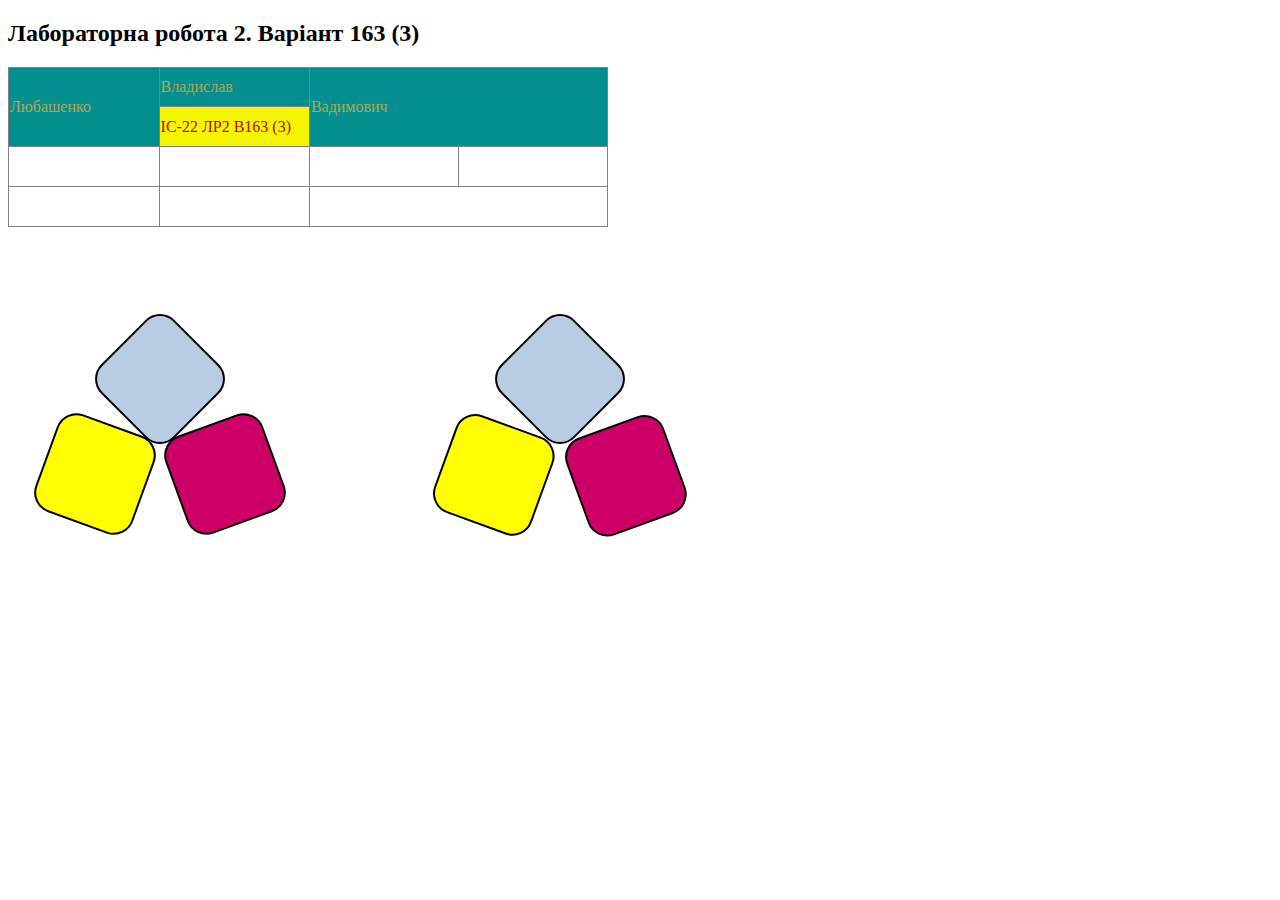
<file: lab2/lab2.html>
<!DOCTYPE html>
<html lang="en">
    <head>
        <meta charset="UTF-8" />
        <meta name="viewport" content="width=device-width, initial-scale=1.0" />
        <title>Liubashenko V.V. IS-22</title>
        <link rel="stylesheet" href="style.css" />
        <style>
            .row-1 {
                background-color: #038f8f;
                color: #b8a64d;
            }
            .row-2 {
                background-color: #f5f503;
                color: #b70a00;
            }
            .row-1:hover {
                background-color: #b84800;
            }
            .row-2:hover {
                background-color: #5900b8;
            }
        </style>
    </head>
    <body>
        <h2>Лабораторна робота 2. Варіант 163 (3)</h2>
        <table border="1" width="600" height="160" style="border-collapse: collapse">
            <tr class="row-1">
                <td rowspan="2">Любашенко</td>
                <td>Владислав</td>
                <td colspan="2" rowspan="2">Вадимович</td>
            </tr>
            <tr class="row-2">
                <td>ІС-22 ЛР2 В163 (3)</td>
            </tr>
            <tr height="40">
                <td width="150"></td>
                <td width="150"></td>
                <td width="150"></td>
                <td width="150"></td>
            </tr>
            <tr height="40">
                <td></td>
                <td></td>
                <td colspan="2"></td>
            </tr>
        </table>
        <div class="wrapper">
            <div class="block-1">
                <div class="item block-1_item-1"></div>
                <div class="item block-1_item-2"></div>
                <div class="item block-1_item-3"></div>
            </div>
            <div class="block-2">
                <div class="item block-2_item-1"></div>
                <div class="item block-2_item-2"></div>
                <div class="item block-2_item-3"></div>
            </div>
        </div>
    </body>
</html>
</file>
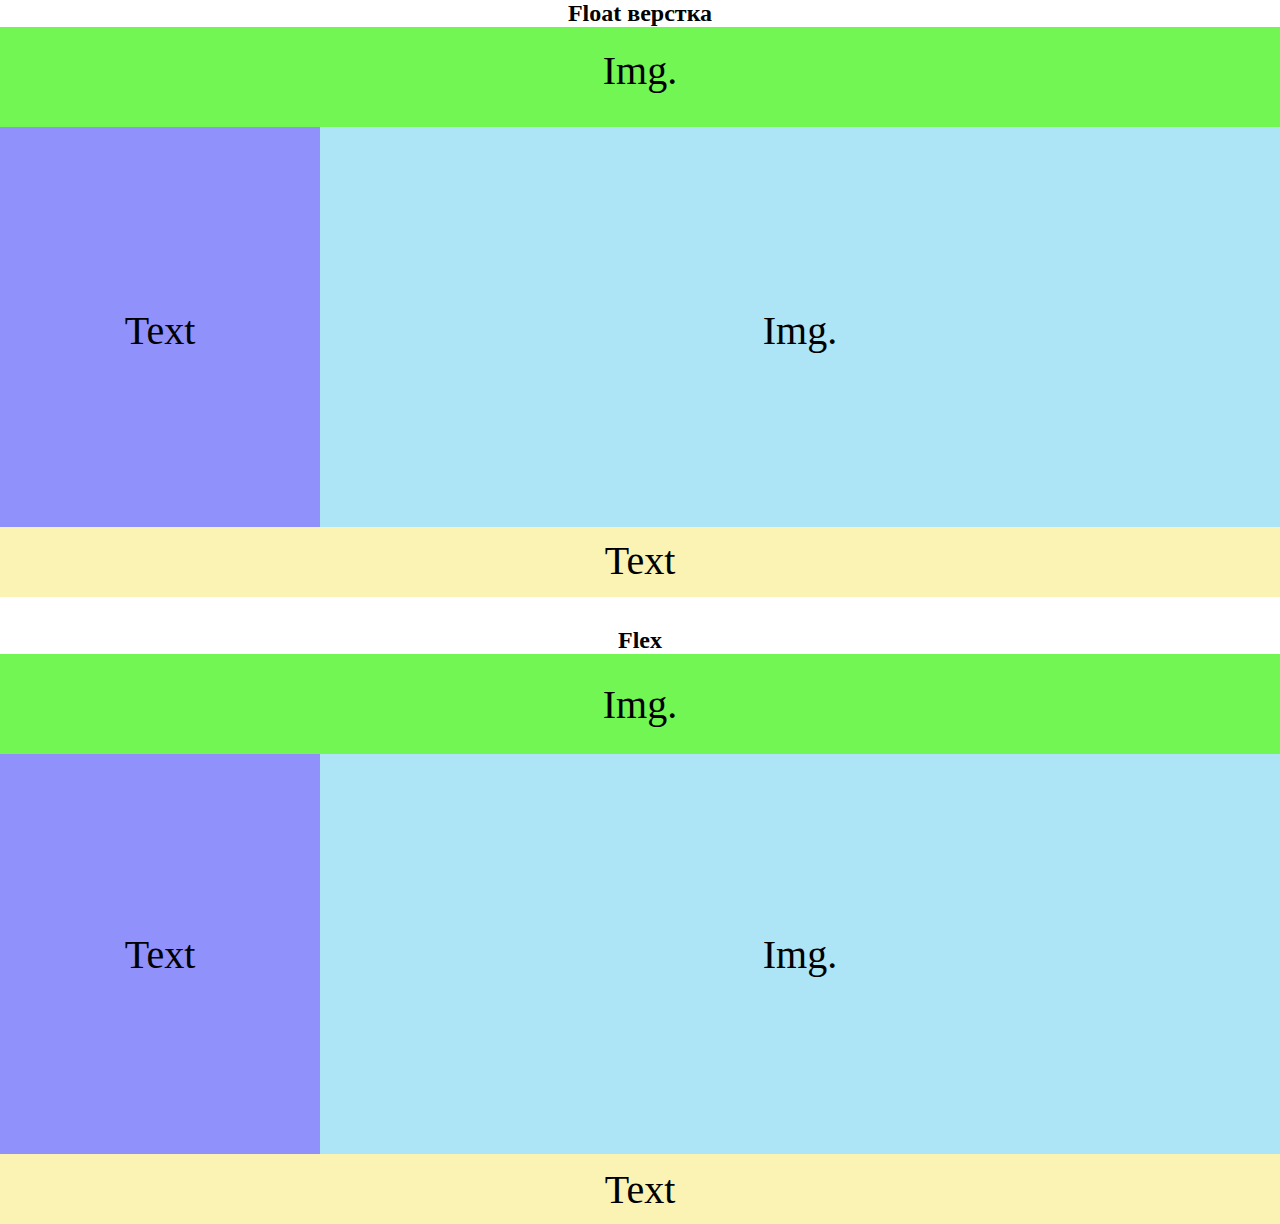
<file: lab3/lab3.html>
<!DOCTYPE html>
<html lang="en">
<head>
    <meta charset="UTF-8">
    <meta name="viewport" content="width=device-width, initial-scale=1.0">
    <title>Liubashenko IS-22</title>
    <link rel="stylesheet" href="style.css">
</head>
<body>
    <section>
        <h2>Float верстка</h2>
        <div class="header-1">
            <p>Img.</p>
        </div>
        <div class="main-1">
            <div class="main-1__left">
                <p>Text</p>
            </div>
            <div class="main-1__right">
                <p>Img.</p>
            </div>
        </div>
        <div class="footer-1">
            <p>Text</p>
        </div>
    </section>
    <section class="section-2">
        <h2>Flex</h2>
        <div class="header-2">
            <p>Img.</p>
        </div>
        <div class="main-2">
            <div class="main-2__left">
                <p>Text</p>
            </div>
            <div class="main-2__right">
                <p>Img.</p>
            </div>
        </div>
        <div class="footer-2">
            <p>Text</p>
        </div>
    </section>
</body>
</html>
</file>
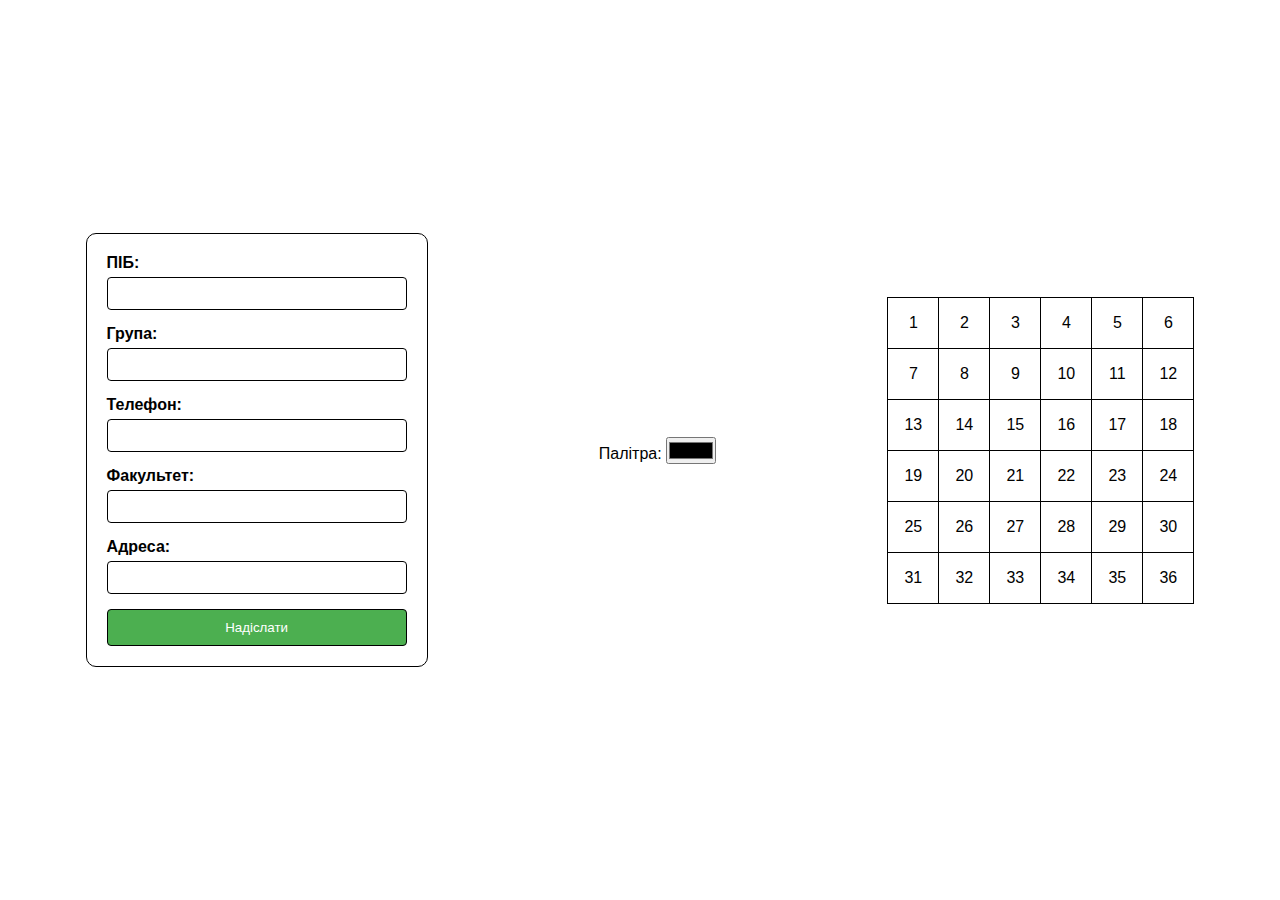
<file: lab5/lab5.html>
<!DOCTYPE html>
<html lang="en">
    <head>
        <meta charset="UTF-8" />
        <meta name="viewport" content="width=device-width, initial-scale=1.0" />
        <title>Любашенко В.В ІС-22 Лабораторна 5 В-163(13)</title>
        <link rel="stylesheet" href="style.css" />
    </head>
    <body>
        <form id="form">
            <div id="modal">
                <p id="info"></p>
                <p id="close">(Натисніть на це вікно, щоб закрити його)</p>
            </div>
            <label for="name">ПІБ:</label>
            <input type="text" name="name" />

            <label for="group">Група:</label>
            <input type="text" name="group" />

            <label for="phone">Телефон:</label>
            <input type="text" name="phone" />

            <label for="faculty">Факультет:</label>
            <input type="text" name="faculty" />

            <label for="address">Адреса:</label>
            <input type="text" name="address" />

            <button type="submit">Надіслати</button>
        </form>
        <table id="table">
            <div>
                <label for="colorInput">Палітра:</label>
                <input id="colorInput" name="colorInput" type="color">
            </div>
        </table>
        <script src="script.js"></script>
    </body>
</html>
</file>
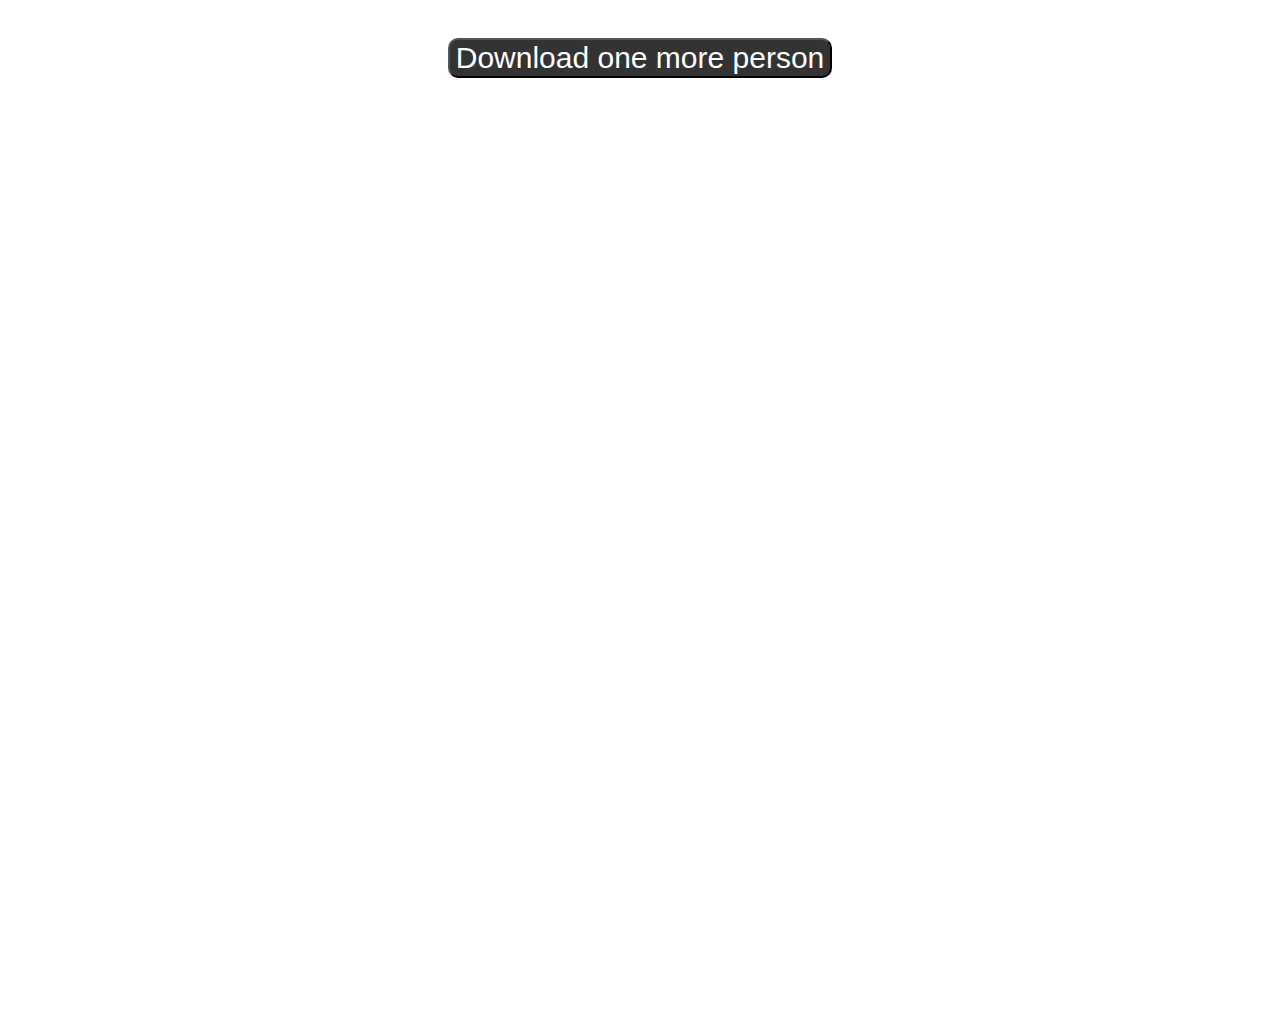
<file: lab6/lab6.html>
<!DOCTYPE html>
<html lang="en">
    <head>
        <meta charset="UTF-8" />
        <meta name="viewport" content="width=device-width, initial-scale=1.0" />
        <title>Любашенко В.В ІС-22 Лабораторна 6 В-163(3)</title>
        <link rel="stylesheet" href="style.css" />
    </head>
    <body>
        <header>
            <button id="btn">Download one more person</button>
        </header>
        <main>
            <div id="content" class="content"></div>
        </main>
        <script src="script.js"></script>
    </body>
</html>
</file>
<file: lab2/style.css>
.wrapper {
    display: flex;
    gap: 500px;
}
.block-1 {
    position: relative;
}
.block-1_item-1 {
    position: absolute;
    left: 100px;
    top: 100px;
    transform: rotate(45deg);
    background-color: #b8cce4;
}
.block-1_item-2 {
    position: absolute;
    left: 35px;
    top: 195px;
    transform: rotate(20deg);
    background-color: #ffff00;
}
.block-1_item-3 {
    position: absolute;
    left: 165px;
    top: 195px;
    transform: rotate(-20deg);
    background-color: #cc0066;
}
.item {
    border-radius: 20%;
    border: 2px solid black;
    width: 100px;
    height: 100px;
}
.block-2 {
    transform: translateY(100px);
}
.block-2_item-1 {
    transform: rotate(45deg);
    background-color: #b8cce4;
}
.block-2_item-2 {
    transform: rotate(20deg) translate(-65px, 15px);
    background-color: #ffff00;
}
.block-2_item-3 {
    transform: rotate(-20deg) translate(100px, -82px);
    background-color: #cc0066;
}
</file>
<file: lab3/style.css>
* {
    margin: 0;
    padding: 0;
}
section {
    text-align: center;
}
p {
    font-size: 40px;
}
.header-1 {
    align-items: center;
    float: left;
    width: 100%;
    height: 100px;
    background-color: #72F654;
}
.header-1 p {
    margin-top: 20px;
}
.main-1 {
    height: 400px;
    width: 100%;
}
.main-1 p {
    margin-top: 180px;
}
.main-1__left {
    height: 100%;
    float: left;
    background-color: #9191FB;
    width: 25%;
}
.main-1__right {
    height: 100%;
    float: left;
    background-color: #ADE4F6;
    width: 75%;
}
.footer-1 {
    height: 70px;
    float: left;
    background-color: #FAF3B4;
    width: 100%;
}
.footer-1 p {
    margin-top: 10px;
}

.section-2 {
    margin-top: 200px;
    display: flex;
    flex-direction: column;
}
.header-2 {
    height: 100px;
    background-color: #72F654;
}
.main-2 {
    display: flex;
    height: 400px;
}
.main-2__left {
    width: 25%;
    height: 100%;
    background-color: #9191FB;
}
.main-2__right {
    width: 75%;
    height: 100%;
    background-color: #ADE4F6;
}
.footer-2 {
    height: 70px;
    background-color: #FAF3B4;
}
.header-2, .footer-2, .main-2__left, .main-2__right {
    display: flex;
    justify-content: center;
    align-items: center;
}
</file>
<file: lab5/style.css>
* {
    margin: 0;
    padding: 0;
    font-family: Arial, sans-serif;
}

body {
    display: flex;
    justify-content: space-around;
    align-items: center;
    height: 100vh;
}

#form {
    position: relative;
    display: flex;
    flex-direction: column;
    padding: 20px;
    width: 300px;
    border: 1px solid #000;
    border-radius: 10px;
}

#modal {
    position: absolute;
    display: flex;
    flex-direction: column;
    align-items: center;
    justify-content: space-evenly;
    left: 0;
    background-color: #4CAF50;
    top: 0;
    width: 100%;
    height: 100%;
    border: 1px solid #000;
    border-radius: 10px;
}

#form label {
    margin-bottom: 5px;
    font-weight: bold;
}

#form input {
    margin-bottom: 15px;
    padding: 8px;
    border: 1px solid #000;
    border-radius: 4px;
}

#form button {
    padding: 10px;
    color: white;
    background-color: #4CAF50;
    border: 1px solid #000;
    border-radius: 4px;
    cursor: pointer;
}

#table {
    border: #000 1px solid;
    border-collapse: collapse;
}

td {
    text-align: center;
    border: #000 1px solid;
    width: 50px;
    height: 50px;
}
</file>
<file: lab6/style.css>
header {
    height: 100px;
    width: 100%;
    display: flex;
    justify-content: center;
    align-items: center;
}
header button {
    font-size: 30px;
    background-color: #333;
    color: #fff;
    cursor: pointer;
    border-radius: 10px;
}
.content {
    display: flex;
    flex-wrap: wrap;
    gap: 20px;
    align-items: flex-start;
    min-height: 100vh;
    margin: 0;
}

.card {
    display: flex;
    flex-direction: column;
    align-items: center;
    width: 250px;
    min-height: 250px;
    background-color: #333;
    color: #fff;
    border-radius: 8px;
    padding: 20px;
    margin-bottom: 20px;
}

.card__picture {
    width: 100px;
    height: 100px;
    border-radius: 50%;
    margin-bottom: 15px;
    object-fit: cover;
}

.card__details p {
    margin: 5px 0;
}
</file>
